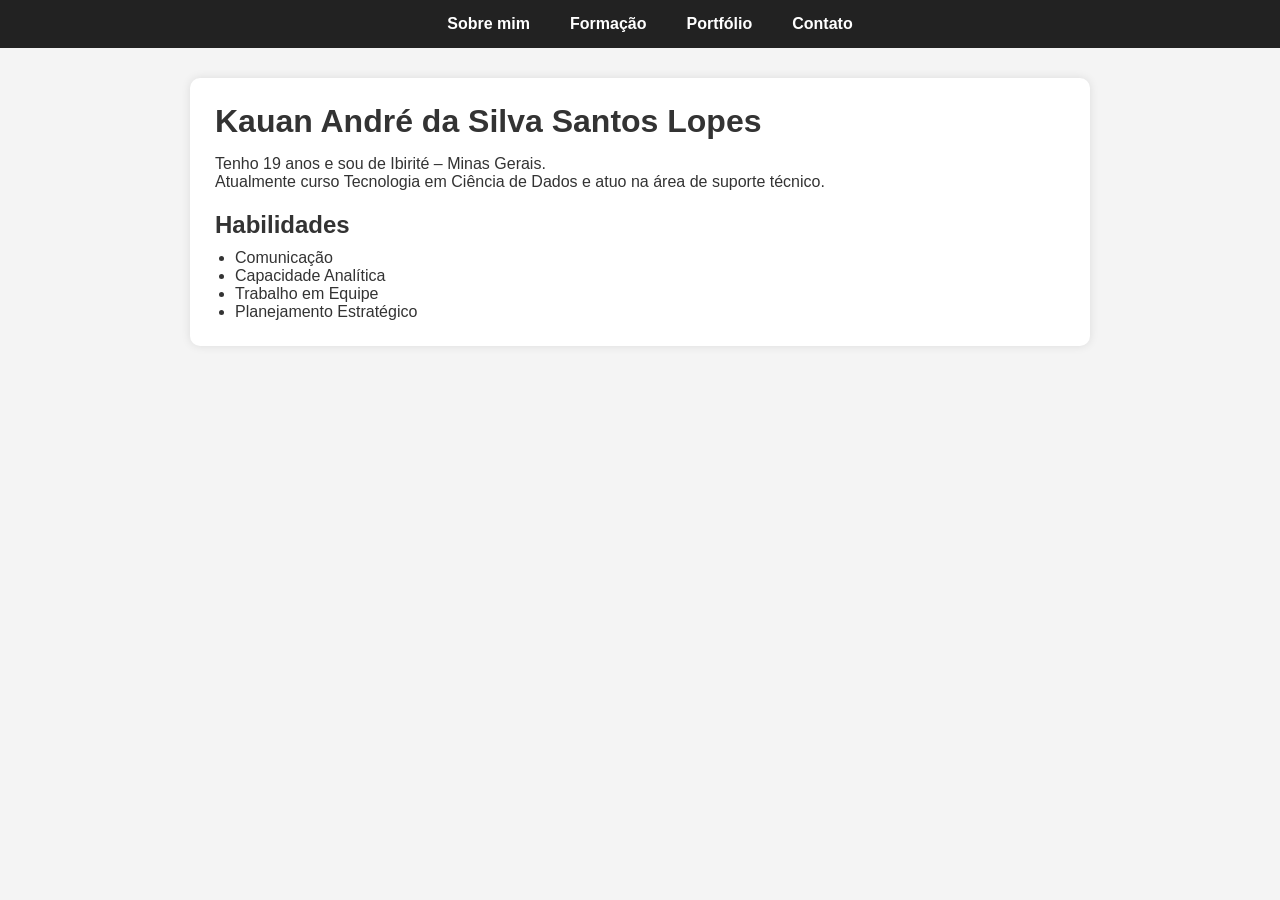
<file: index.html>
<!DOCTYPE html>
<html lang="pt-BR">
<head>
  <meta charset="UTF-8">
  <title>Sobre mim</title>
  <link rel="stylesheet" href="css/style.css">
</head>

<body>

<header>
  <nav>
    <ul>
      <li><a href="index.html">Sobre mim</a></li>
      <li><a href="formacao.html">Formação</a></li>
      <li><a href="portfolio.html">Portfólio</a></li>
      <li><a href="contato.html">Contato</a></li>
    </ul>
  </nav>
</header>

<main>
  <h1>Kauan André da Silva Santos Lopes</h1>

  <p>Tenho 19 anos e sou de Ibirité – Minas Gerais.</p>

  <p>Atualmente curso Tecnologia em Ciência de Dados e atuo na área de suporte técnico.</p>

  <h2>Habilidades</h2>
  <ul>
    <li>Comunicação</li>
    <li>Capacidade Analítica</li>
    <li>Trabalho em Equipe</li>
    <li>Planejamento Estratégico</li>
  </ul>
</main>

</body>
</html>
</file>
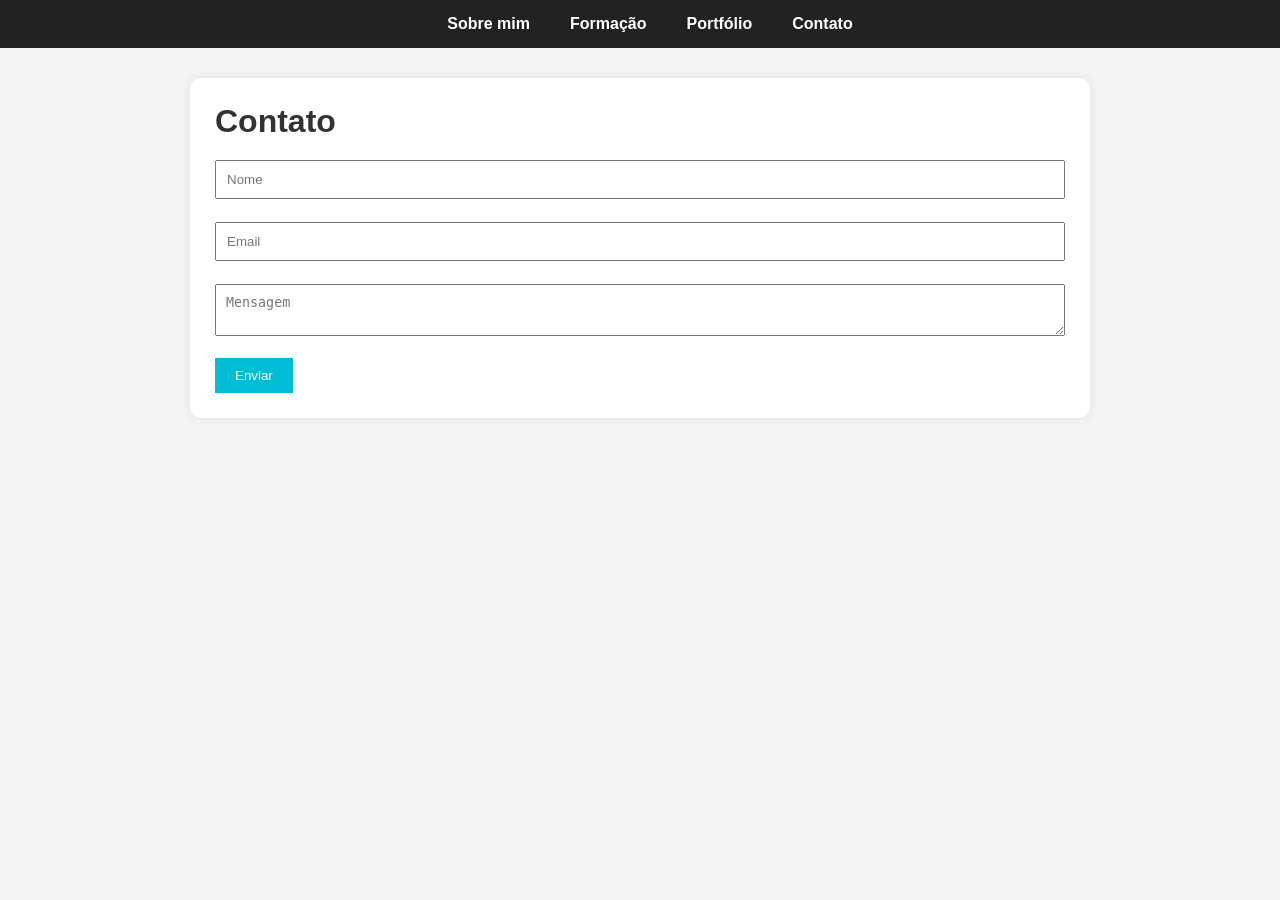
<file: contato.html>
<!DOCTYPE html>
<html lang="pt-BR">
<head>
  <meta charset="UTF-8">
  <title>Contato</title>
  <link rel="stylesheet" href="css/style.css">
</head>

<body>

<header>
  <nav>
    <ul>
      <li><a href="index.html">Sobre mim</a></li>
      <li><a href="formacao.html">Formação</a></li>
      <li><a href="portfolio.html">Portfólio</a></li>
      <li><a href="contato.html">Contato</a></li>
    </ul>
  </nav>
</header>

<main>
  <h1>Contato</h1>

  <form id="formContato">
    <input type="text" id="nome" placeholder="Nome"><br><br>
    <input type="email" id="email" placeholder="Email"><br><br>
    <textarea id="mensagem" placeholder="Mensagem"></textarea><br><br>
    <button type="submit">Enviar</button>
  </form>

</main>

<script src="js/script.js"></script>

</body>
</html>
</file>
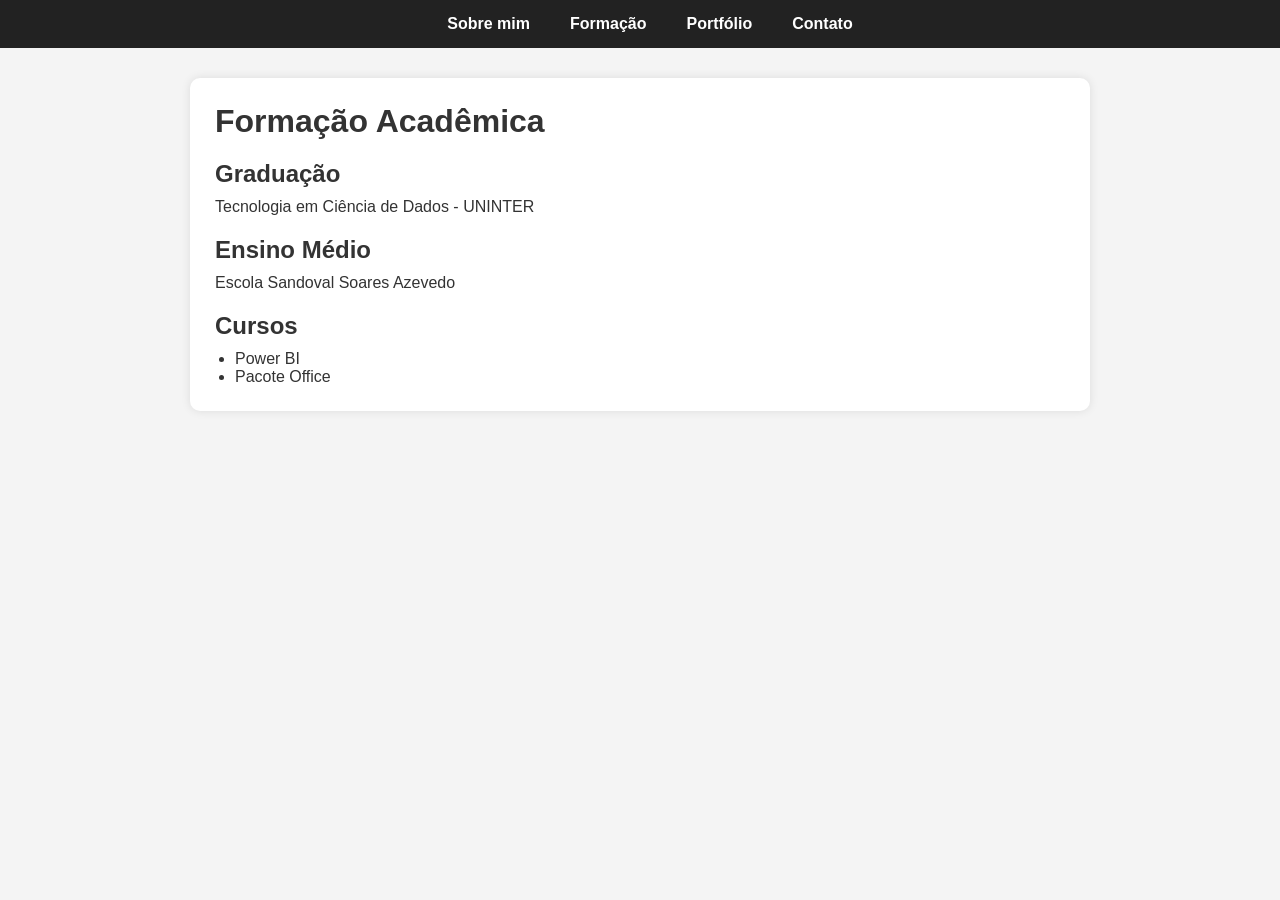
<file: formacao.html>
<!DOCTYPE html>
<html lang="pt-BR">
<head>
  <meta charset="UTF-8">
  <title>Formação</title>
  <link rel="stylesheet" href="css/style.css">
</head>

<body>

<header>
  <nav>
    <ul>
      <li><a href="index.html">Sobre mim</a></li>
      <li><a href="formacao.html">Formação</a></li>
      <li><a href="portfolio.html">Portfólio</a></li>
      <li><a href="contato.html">Contato</a></li>
    </ul>
  </nav>
</header>

<main>
  <h1>Formação Acadêmica</h1>

  <h2>Graduação</h2>
  <p>Tecnologia em Ciência de Dados - UNINTER</p>

  <h2>Ensino Médio</h2>
  <p>Escola Sandoval Soares Azevedo</p>

  <h2>Cursos</h2>
  <ul>
    <li>Power BI</li>
    <li>Pacote Office</li>
  </ul>
</main>

</body>
</html>
</file>
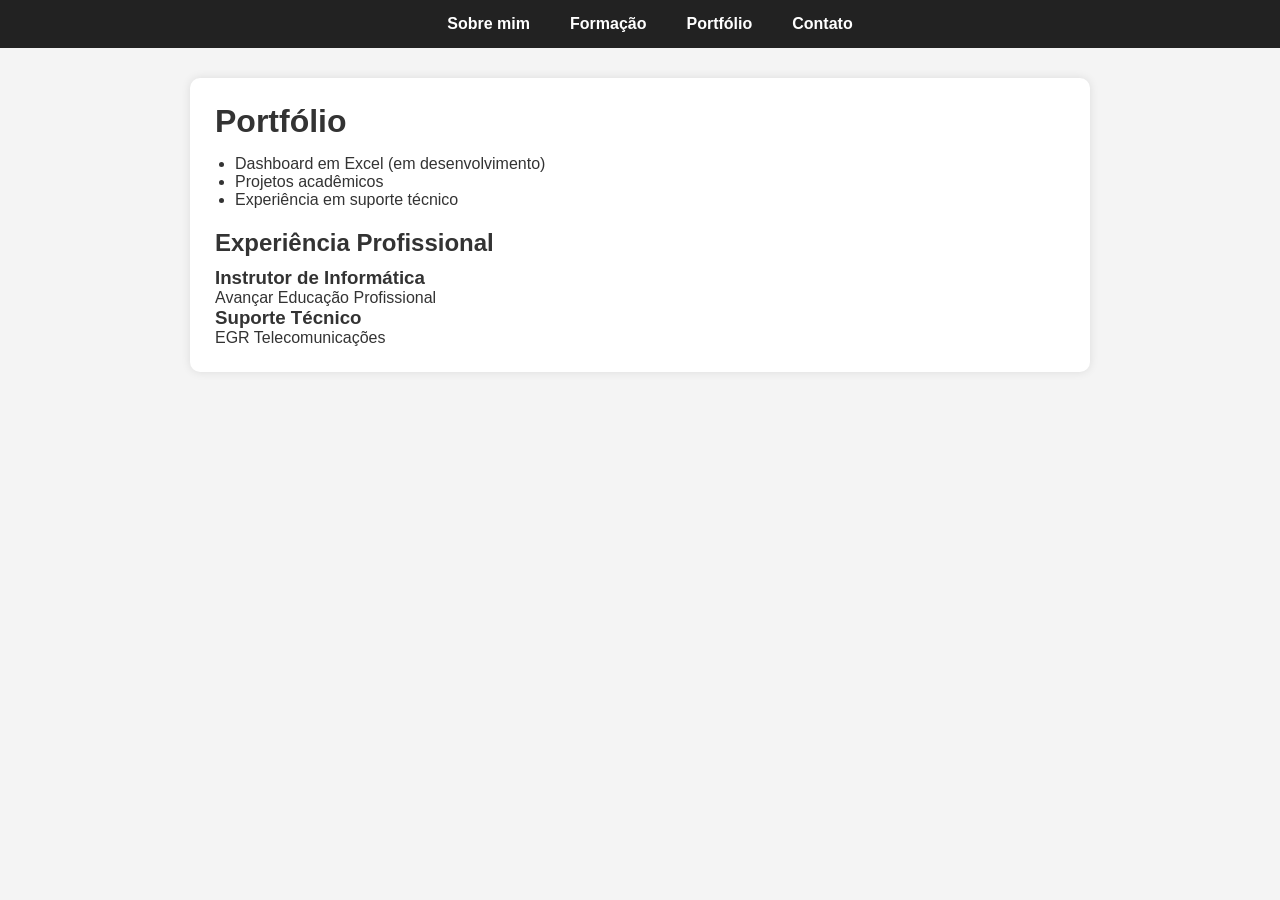
<file: portfolio.html>
<!DOCTYPE html>
<html lang="pt-BR">
<head>
  <meta charset="UTF-8">
  <title>Portfólio</title>
  <link rel="stylesheet" href="css/style.css">
</head>

<body>

<header>
  <nav>
    <ul>
      <li><a href="index.html">Sobre mim</a></li>
      <li><a href="formacao.html">Formação</a></li>
      <li><a href="portfolio.html">Portfólio</a></li>
      <li><a href="contato.html">Contato</a></li>
    </ul>
  </nav>
</header>

<main>
  <h1>Portfólio</h1>

  <ul>
    <li>Dashboard em Excel (em desenvolvimento)</li>
    <li>Projetos acadêmicos</li>
    <li>Experiência em suporte técnico</li>
  </ul>

  <h2>Experiência Profissional</h2>

  <h3>Instrutor de Informática</h3>
  <p>Avançar Educação Profissional</p>

  <h3>Suporte Técnico</h3>
  <p>EGR Telecomunicações</p>
</main>

</body>
</html>
</file>
<file: css/style.css>
/* Reset básico */
* {
  margin: 0;
  padding: 0;
  box-sizing: border-box;
}

/* Corpo */
body {
  font-family: Arial, sans-serif;
  background-color: #f4f4f4;
  color: #333;
}

/* Menu */
header {
  background-color: #222;
  padding: 15px 0;
}

nav ul {
  display: flex;
  justify-content: center;
  list-style: none;
}

nav ul li {
  margin: 0 20px;
}

nav ul li a {
  color: #fff;
  text-decoration: none;
  font-weight: bold;
  transition: 0.3s;
}

nav ul li a:hover {
  color: #00bcd4;
}

/* Conteúdo */
main {
  max-width: 900px;
  margin: 30px auto;
  background: #fff;
  padding: 25px;
  border-radius: 10px;
  box-shadow: 0px 0px 10px rgba(0,0,0,0.1);
}

/* Títulos */
h1 {
  margin-bottom: 15px;
}

h2 {
  margin-top: 20px;
  margin-bottom: 10px;
}

/* Lista */
ul {
  margin-left: 20px;
}

/* Formulário */
input, textarea {
  width: 100%;
  padding: 10px;
  margin-top: 5px;
}

button {
  background-color: #00bcd4;
  color: white;
  border: none;
  padding: 10px 20px;
  cursor: pointer;
}

button:hover {
  background-color: #0097a7;
}
</file>
